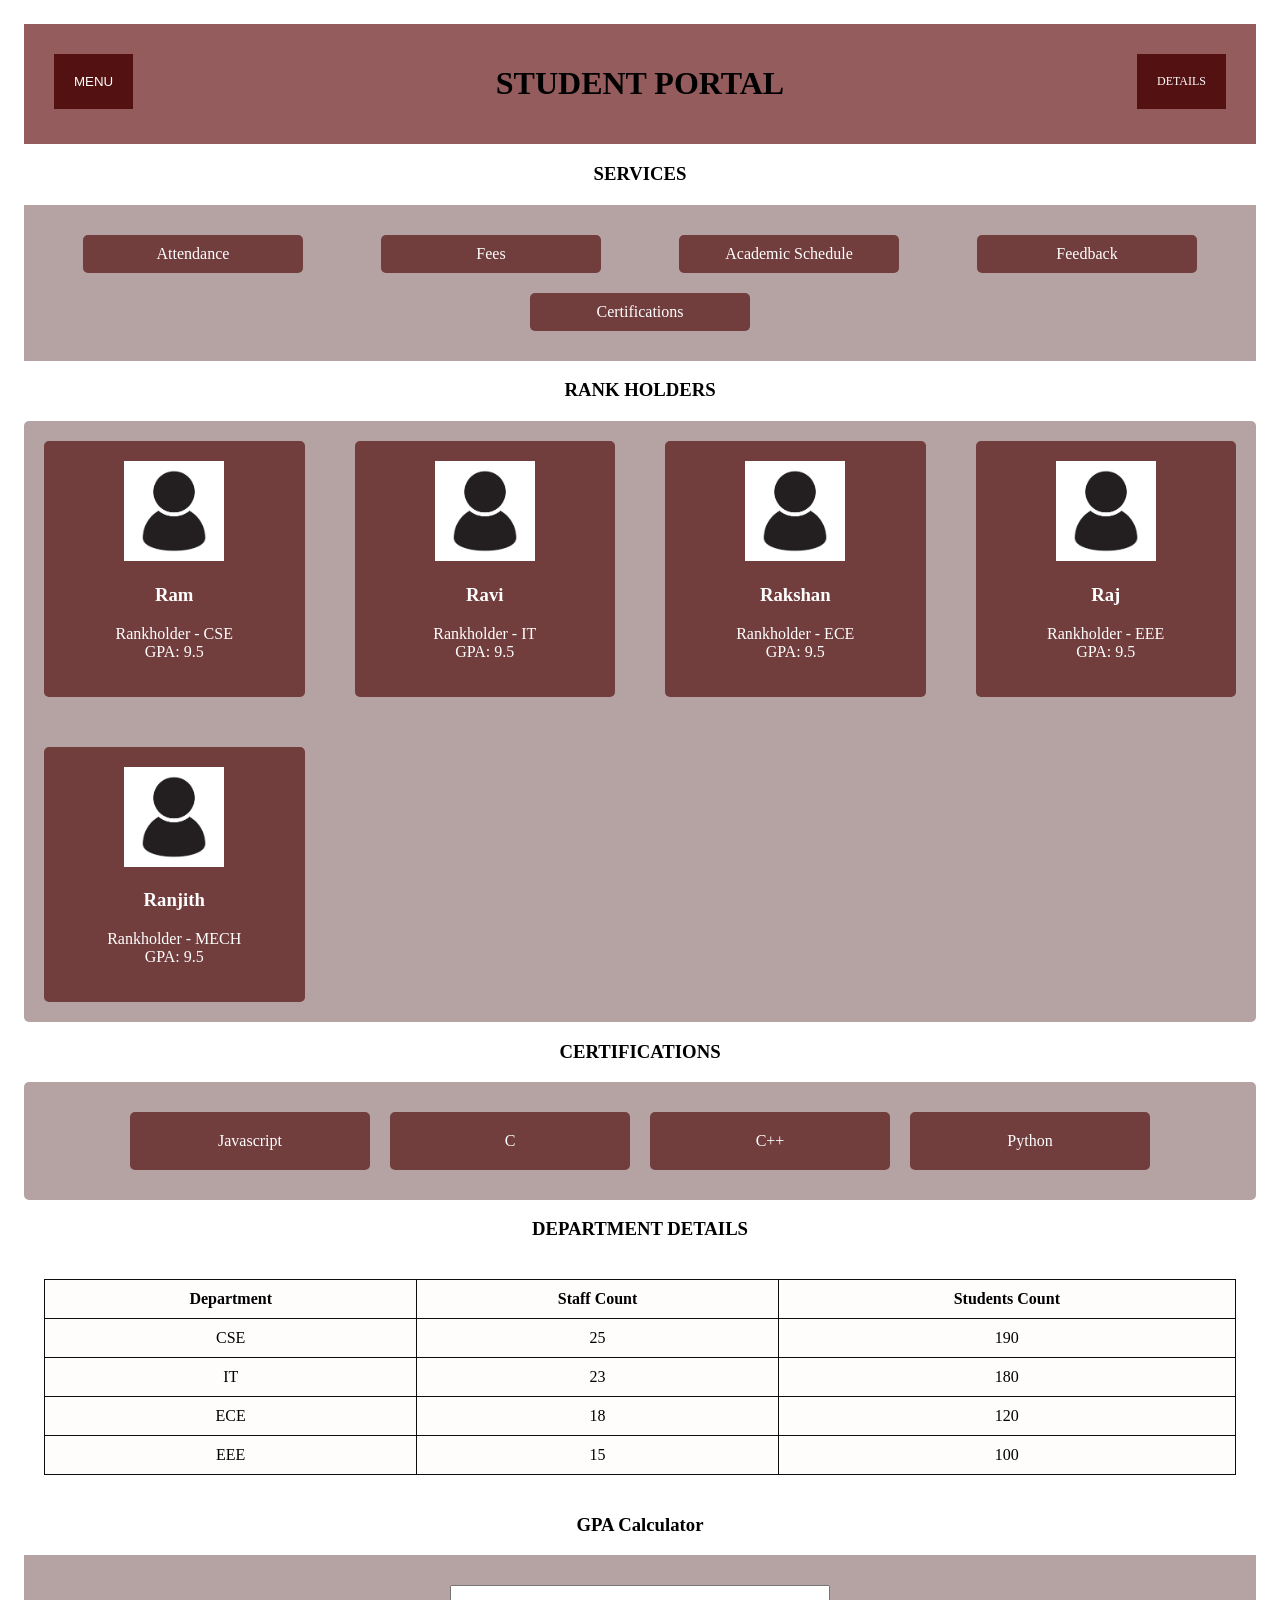
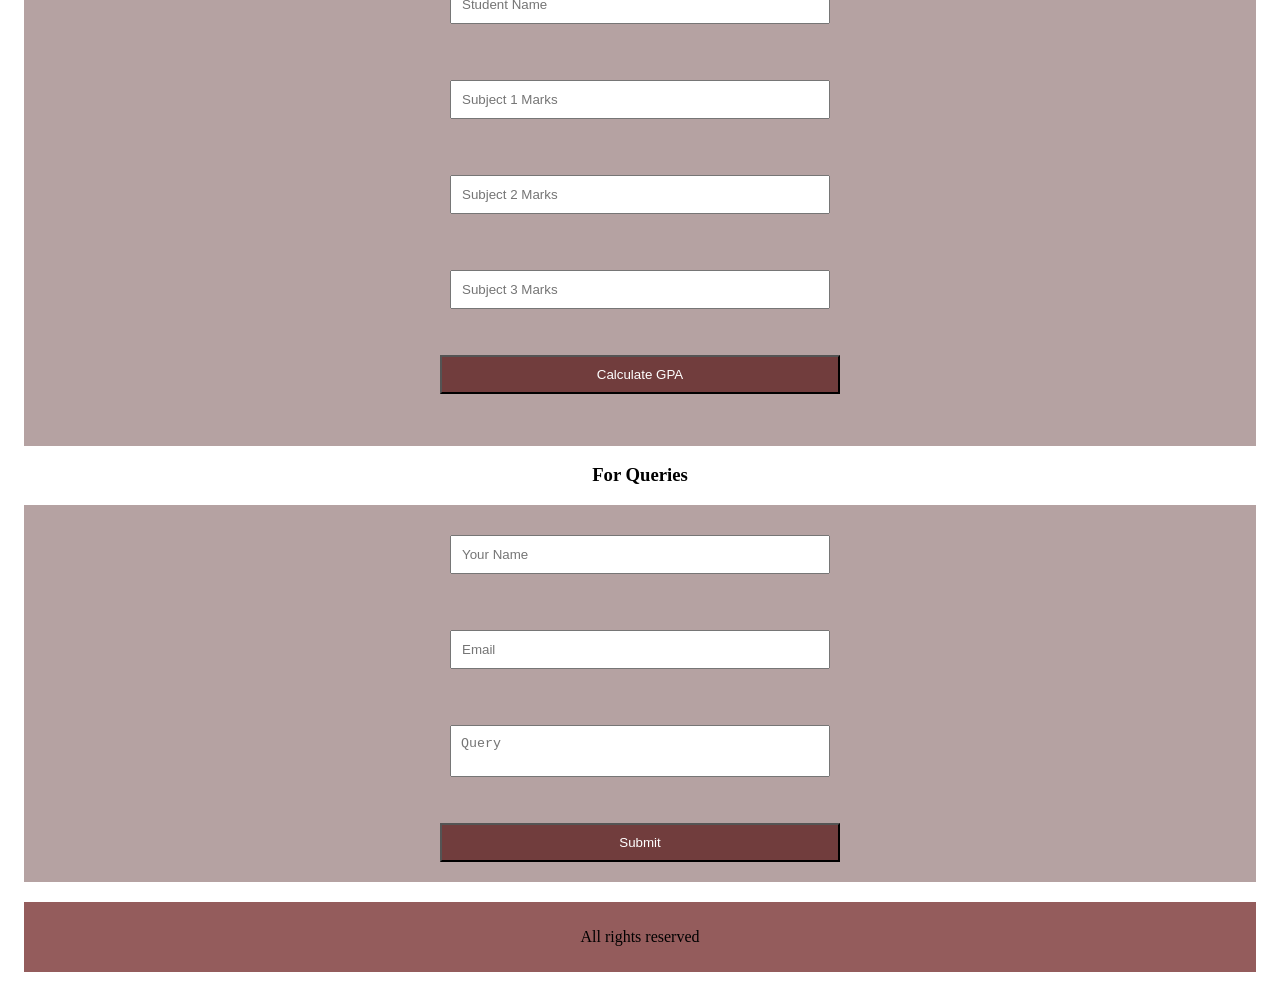
<file: Index.html>
<!DOCTYPE html>
<html lang="en">
<head>
    <meta charset="UTF-8">
    <meta name="viewport" content="width=device-width, initial-scale=1.0">
    <title>Document</title>
    <link rel="stylesheet" href="style.css">
</head>
<body>
    <div id="main">
    <header class="head">
        <button class="menu" onclick="openNav()">MENU</button>
         <div id="mySidenav" class="sidenav">
         <a href="#" class="closebtn" onclick="closeNav()">&times;</a>
         <a href="#ser">Services</a> 
         <a href="#rank">Rank Holders</a> 
         <a href="#cert">Certifications</a>
         <a href="#gpa">GPA Calculator</a>
         <a href="#query">Queries</a> 
         <a href="login.html">Login</a> 
    </div>
         <a class   ="details">DETAILS</a>
        <p id="demo"> </p>
        <h1>STUDENT PORTAL</h1>
    </header>  
   
    <center><h3>SERVICES</h3></center>
    <section id="ser" class="services">
        
        <div class="sr">Attendance</div>
        <div class="sr">Fees</div>
        <div class="sr">Academic Schedule</div>
        <div class="sr">Feedback</div>
        <div class="sr">Certifications</div>
    </section>
    <center><h3>RANK HOLDERS</h3></center>  
    <section id="rank" class="rankholders">
        <div class="rk">
            <img class="image" src="Profile.jpg">
            <h3>Ram</h3>
            <p>Rankholder - CSE<br>GPA: 9.5</p>
        </div>
        <div class="rk">
            <img class="image"    src="Profile.jpg">
            <h3>Ravi</h3>
            <p>Rankholder - IT<br>GPA: 9.5</p>
        </div>
        <div class="rk">
            <img class="image" src="Profile.jpg">
            <h3>Rakshan</h3>
            <p>Rankholder - ECE<br>GPA: 9.5</p>
        </div>
        <div class="rk">
            <img class="image" src="Profile.jpg">
            <h3>Raj</h3>
            <p>Rankholder - EEE<br>GPA: 9.5</p>
        </div>
        <div class="rk">
            <img class="image" src="Profile.jpg">
            <h3>Ranjith</h3>
            <p>Rankholder - MECH<br>GPA: 9.5</p>
        </div>
    </section>
    <center><h3>CERTIFICATIONS</h3></center>  
    <section id="cert" class="certification">
        <div class="certify" ><a class="jss" href="jsc.html">Javascript</a></div>
        <div class="certify">C</div>
        <div class="certify">C++</div>
        <div class="certify">Python</div>
    </section>
    <center><h3>DEPARTMENT DETAILS</h3></center>  
    <section id="tab" class="timetable">
        <table class="tt">
            <tr>
                <th>Department</th>
                <th>Staff Count</th>
                <th>Students Count</th>
            </tr>
            <tr>
                <td>CSE</td>
                <td>25</td>
                <td>190</td>
            </tr>
            <tr>
                <td>IT</td>
                <td>23</td>
                <td>180</td>
            </tr>
            <tr>
                <td>ECE</td>
                <td>18</td>
                <td>120</td>
            </tr>
            <tr>
                <td>EEE</td>
                <td>15</td>
                <td>100</td>
            </tr>
        </table>
    </section>
    <center><h3>GPA Calculator</h3></center>

<section class="gpa-section" id="gpa">
    <form class="gpaForm">
        <input type="text" id="stuName" placeholder="Student Name"><br><br>
        <input type="number" id="mark1" placeholder="Subject 1 Marks"><br><br>
        <input type="number" id="mark2" placeholder="Subject 2 Marks"><br><br>
        <input type="number" id="mark3" placeholder="Subject 3 Marks"><br><br>
        <button type="button" id="calculate" onclick="calculateGPA()">Calculate GPA</button>
        <p id="gpaOutput"></p>
    </form>
</section>

    <center><h3>For Queries</h3></center>
    <section id="query" class="queryform">
        <form class="form">
            <input id="name" type="text" placeholder="Your Name" onchange="uppercase()"><br>
            <br><input id="mail" type="email" placeholder="Email" oninput="lowercase()" required><br>
            <br><textarea placeholder="Query" required></textarea><br>
            <br><button class="submit" type="submit">Submit</button>
        </form>
    </section>
    <footer class="foot">
        <p>All rights reserved</p>
    </footer>
    </div>
    <script>
        
        function uppercase(){
            let x=document.getElementById("name");
            x.value=x.value.toUpperCase();
        }
        function lowercase(){
            let y=document.getElementById("mail");
            y.value=y.value.toLowerCase();
        }
        
        sayHello(); 
        function sayHello() {
            console.log("Welcome to the GPA Calculator!");
        }

        let student; 

        function calculateGPA() {

              let name = document.getElementById("stuName").value;
              let m1 = Number(document.getElementById("mark1").value); 
              let m2 = Number(document.getElementById("mark2").value);
              let m3 = Number(document.getElementById("mark3").value);

            if (name !== "") {
              let total = m1 + m2 + m3; 
              let gpa = (total / 30).toFixed(2); 
              student = name; 
              showResult(name, gpa);
            } else {
              document.getElementById("gpaOutput").innerHTML = "Please enter all details.";
            }
        }    

        const showResult = (n, g) => {
          let resultText = `${n}'s GPA is ${g}`;
          resultText += g >= 9 ? " - Rank Holder" : " - Keep Improving";
          document.getElementById("gpaOutput").innerHTML = resultText;
        };


        function openNav() {
           document.getElementById("mySidenav").style.width = "250px";
           document.getElementById("main").style.marginLeft = "250px";
        }

        function closeNav() {
           document.getElementById("mySidenav").style.width = "0";
           document.getElementById("main").style.marginLeft = "0";
        } 

    </script>
    
</body>
</html>
</file>
<file: style.css>
.head{
    background-color: rgba(100, 20, 20, 0.692);
    text-align: center;
    position: relative;
    padding: 20px;
}
.menu{
    background-color: rgb(83, 17, 17);
    padding: 20px;
    color: white;
    border: none;
    position: absolute;
    left: 30px;
    top: 30px;
    cursor: pointer;
}
.details{
    background-color: rgb(83, 17, 17);
    padding: 20px;
    color: white;
    border: none;
    text-decoration: none;
    position: absolute;
    right: 30px;
    top: 30px;
    cursor: pointer;
    font-size: 12px;
}
.services{
    margin-top: 20px;
    padding: 20px;
    background-color: rgba(63, 13, 13, 0.384);
    display: flex;
    flex-wrap: wrap;
    flex-direction: row;
    justify-content: space-around;
    width: auto;
    
}
.sr{
    background-color: rgba(83, 17, 17, 0.692);
    padding: 10px;
    margin:  10px;
    width: 200px;
    color: white;
    border-radius: 5px;
    text-align: center;
}
.rankholders{
    background-color: rgba(63, 13, 13, 0.384);
    padding: 20px;
    margin-top: 20px;
    display: grid;
    gap:50px;
    grid-template-columns: repeat(auto-fill, minmax(200px, 1fr));
    border-radius: 5px;
    box-sizing: border-box;
}
.rk{
        background-color: rgba(83, 17, 17, 0.692);
        padding: 20px;
        border-radius: 5px;
        color: white;
        justify-content: center;
        text-align: center;

}
.image{
    width: 100px;
    height: 100px;
}
.certification{
    background-color: rgba(63, 13, 13, 0.384);
    display: flex;
    flex-wrap: wrap;
    border-radius: 5px;
    justify-content:center;
    padding: 20px;
}
.certify{
        background-color: rgba(83, 17, 17, 0.692);
        padding: 20px;
        margin: 10px;
        border-radius: 5px;
        color: white;
        text-align: center;
        width: 200px;
        
}
.timetable{
     padding: 20px;
     
}   
table{
     width: 100%;
}

 table, th, td {
  border: 1px solid rgb(14, 13, 13);
  border-collapse: collapse;
}

th, td {
  background-color: rgb(255, 252, 252);
  padding: 10px;
  text-align: center;
}
.queryform{
    background-color: rgba(63, 13, 13, 0.384);
    padding: 20px;
}
.form{
    display: flex;
    flex-direction: column;
    max-width: 400px;
    margin: auto;
}
.form input,textarea{
    padding: 10px;
    margin: 10px;
    resize: none;
}
.submit{
    color: white;
    background-color: rgba(83, 17, 17, 0.692);
    padding: 10px;
    cursor: pointer;
    max-width: 400px;
}
.foot{
    background-color: rgba(100, 20, 20, 0.692);
    text-align: center;
    padding: 10px;
    margin-top: 20px;
}
nav {
    position: absolute;
    right: 30px;
    top: 50px;
    cursor: pointer;
    display: flex;
    gap: 5px;
    font-size: 12px;
}


.gpa-section{
    background-color: rgba(63, 13, 13, 0.384);
    padding: 20px;
}
.gpaForm{
    display: flex;
    flex-direction: column;
    max-width: 400px;
    margin: auto;
}
.gpaForm input{
    padding: 10px;
    margin: 10px;
    resize: none;
}
#calculate{
    color: white;
    background-color: rgba(83, 17, 17, 0.692);
    padding: 10px;
    cursor: pointer;
    max-width: 400px;
}


nav a {
  color: white;
  padding: 3px 6px;
}
@media (max-width: 600px) {
    .head {
        flex-direction: column;
        align-items: center;
        text-align: center;
        padding-top: 60px; 
    }

    .menu {
        position: static; 
        margin-bottom: 10px;
    }

    nav {
        position: static; 
        flex-direction: column;
        align-items: center;
        gap: 8px;
        margin-top: 10px;
    }

    nav a {
        padding: 5px 10px;
        font-size: 14px;
    }

    
}

.sidenav {
  height: 100%;
  width: 0;
  position: fixed;
  top: 0;
  left: 0;
  background-color:  rgba(83, 17, 17, 0.692);
  overflow-x: hidden;
  transition: 0.5s;
  padding-top: 60px;
}

.sidenav a {
  padding: 8px 8px 8px 32px;
  color: #fcf9f9;
  display: block;
  transition: 0.3s;
}

.sidenav a:hover {
  color: #0c0202;
}

.sidenav .closebtn {
  position: absolute;
  top: 0;
  right: 25px;  
  margin-left: 50px;
}

#main {
  transition: margin-left .5s;
  padding: 16px;
}

@media screen and (max-width: 600px) {
  .sidenav {padding-top: 15px;}
  .sidenav a {font-size: 18px;}
}

.jss{
    text-decoration: none;
    color: white;
}
.elemm{
    margin-top: 20px;
    padding: 20px;
    background-color: rgba(63, 13, 13, 0.384);
    display: flex;
    flex-wrap: wrap;
    flex-direction: row;
    justify-content: space-around;
    width: auto;
    
}
.elem{
    background-color: rgba(83, 17, 17, 0.692);
    padding: 10px;
    margin:  10px;
    width: 200px;
    color: white;
    text-decoration: none;
    border-radius: 5px;
    text-align: center;
    cursor: pointer;
}
#demo {
    color:   rgb(83, 17, 17);
    text-align: center;
}
 #event-section {
      display: none;
      margin-top: 20px;
}

#divv {
      background-color: rgb(177, 102, 102);
      padding: 50px;
      margin-top: 10px;
}
</file>
